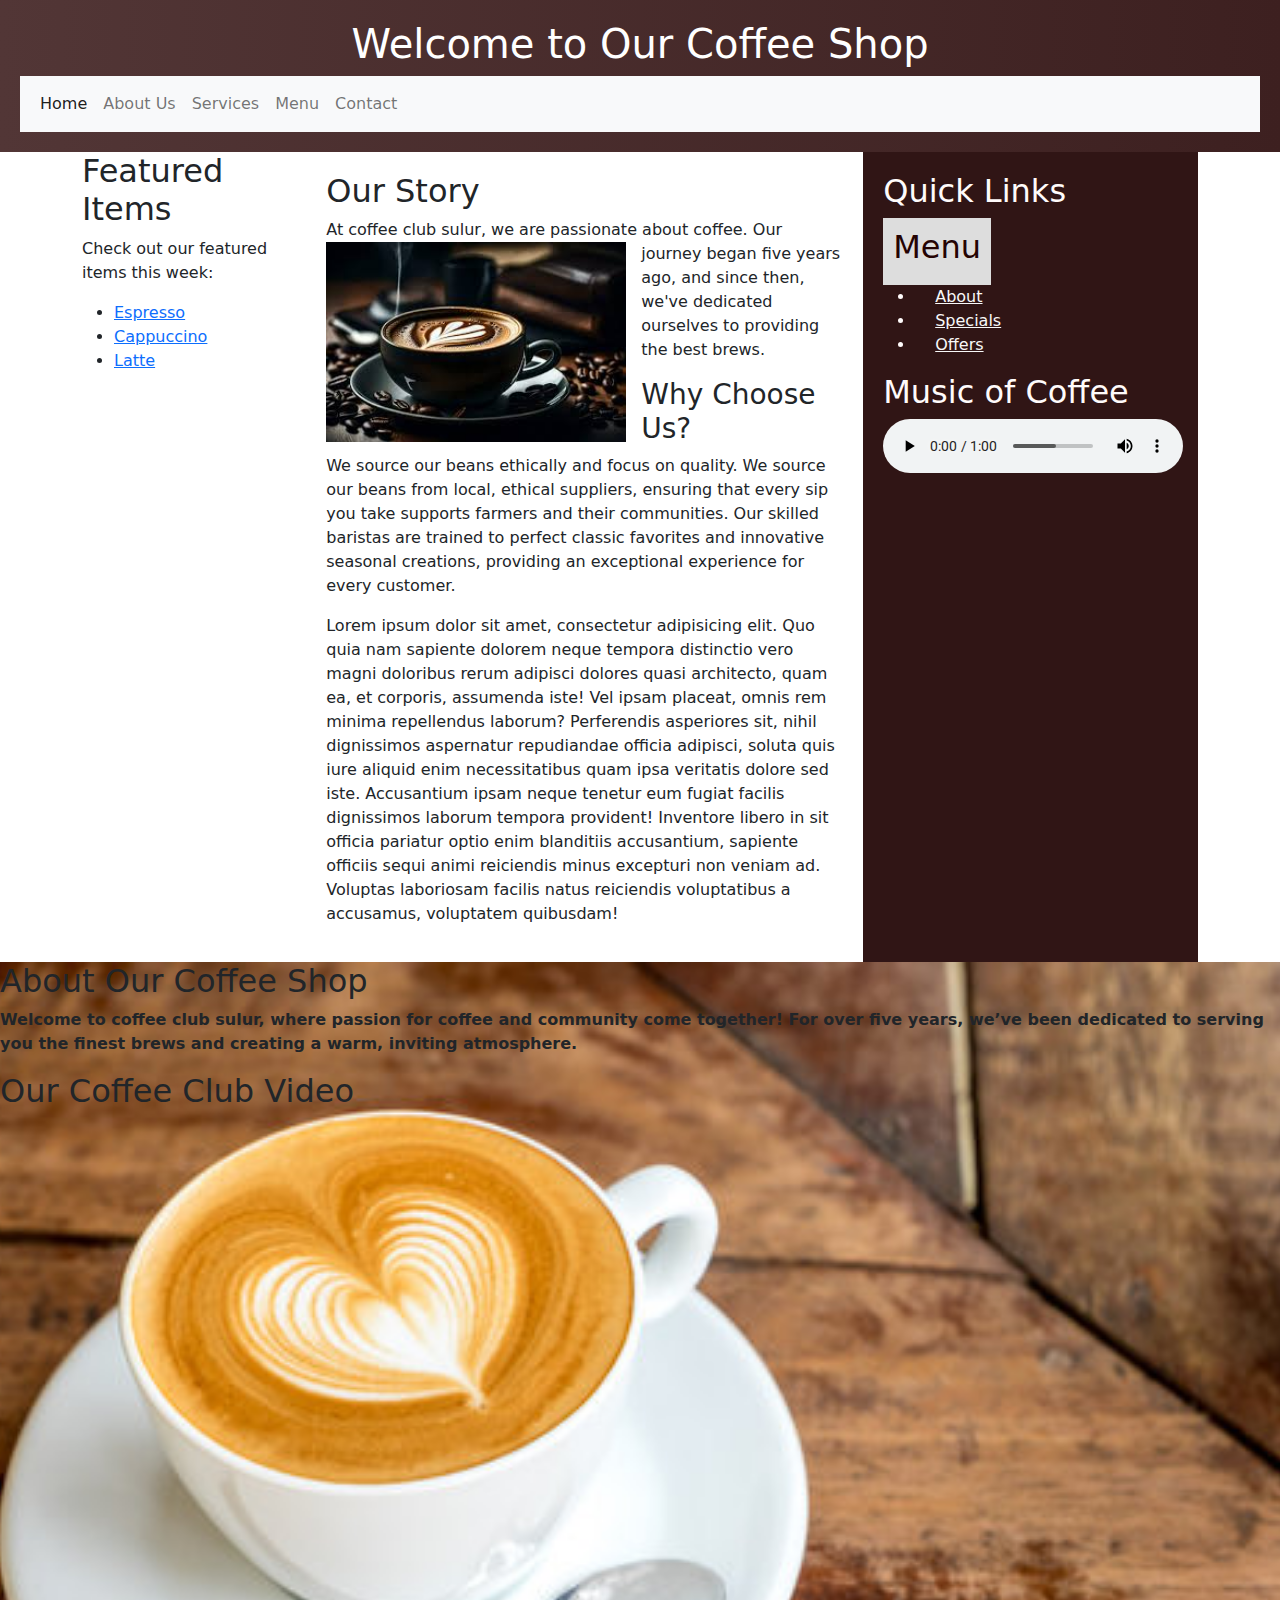
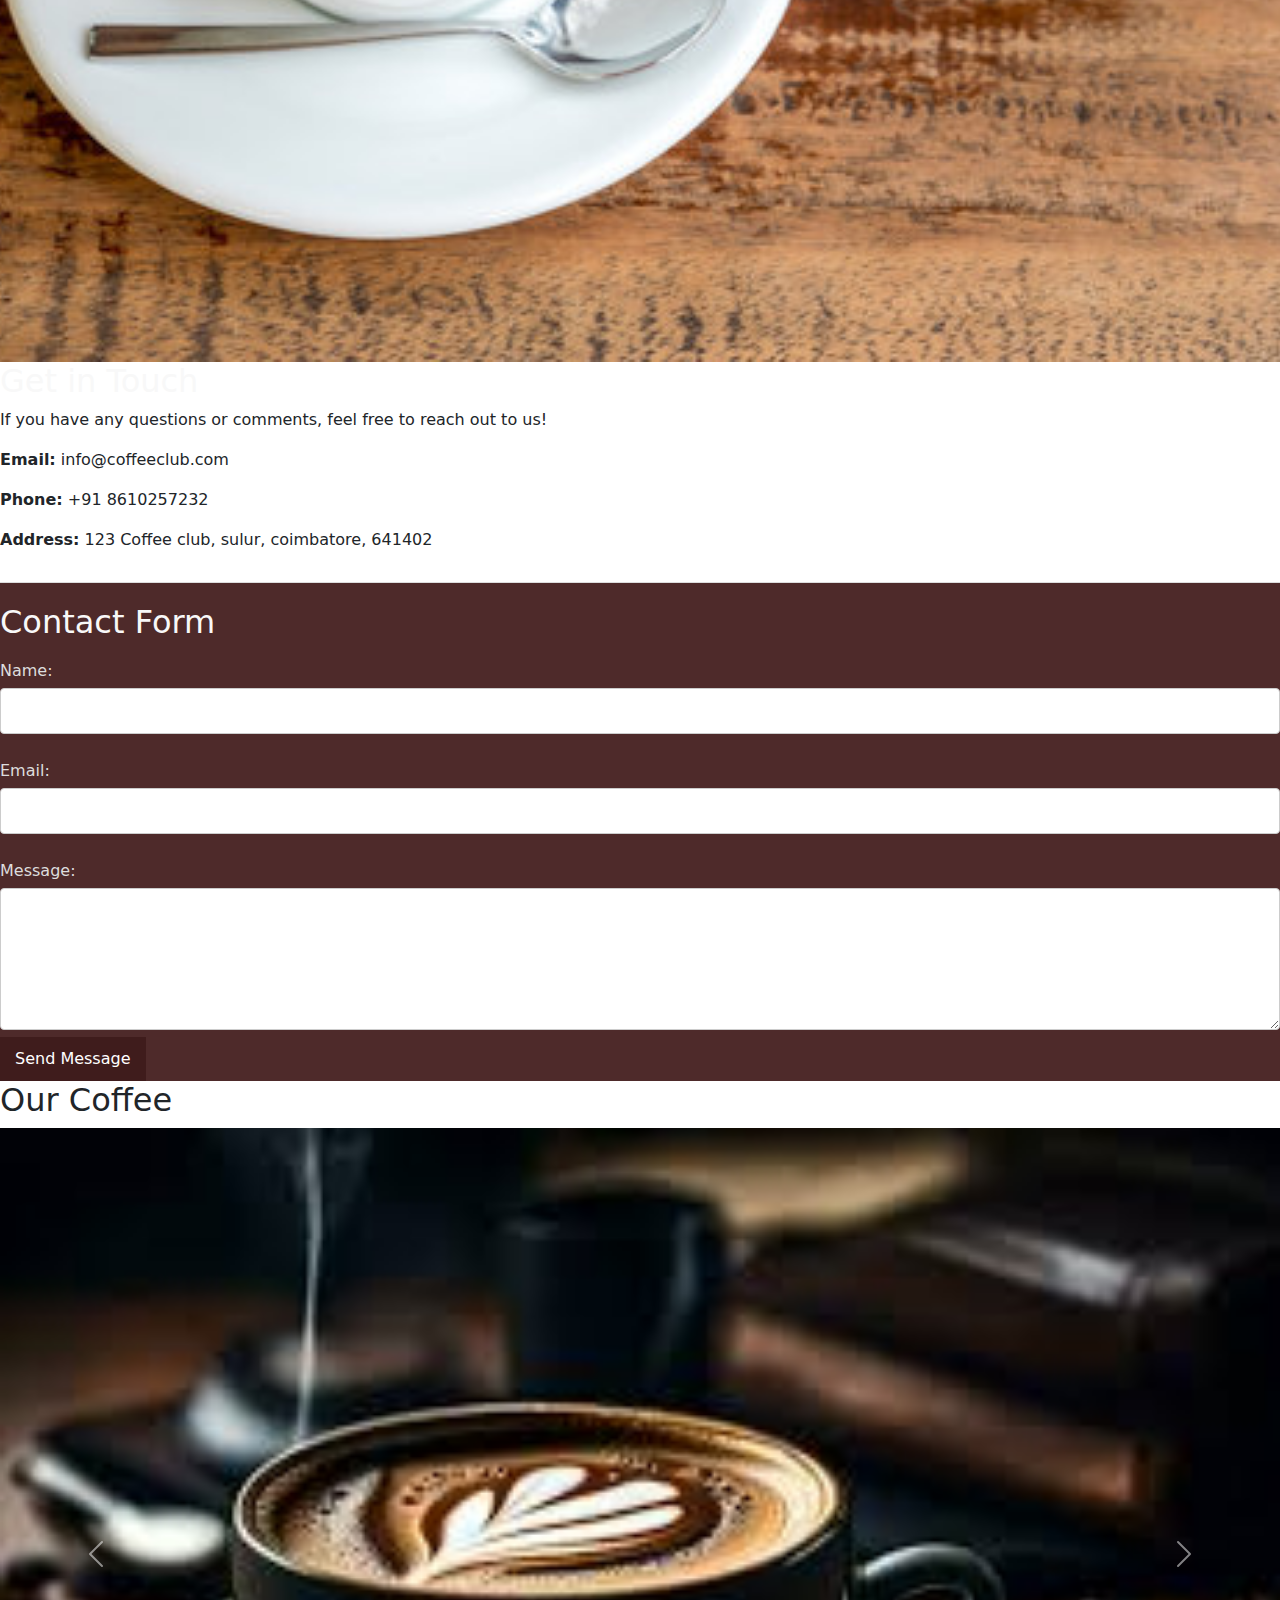
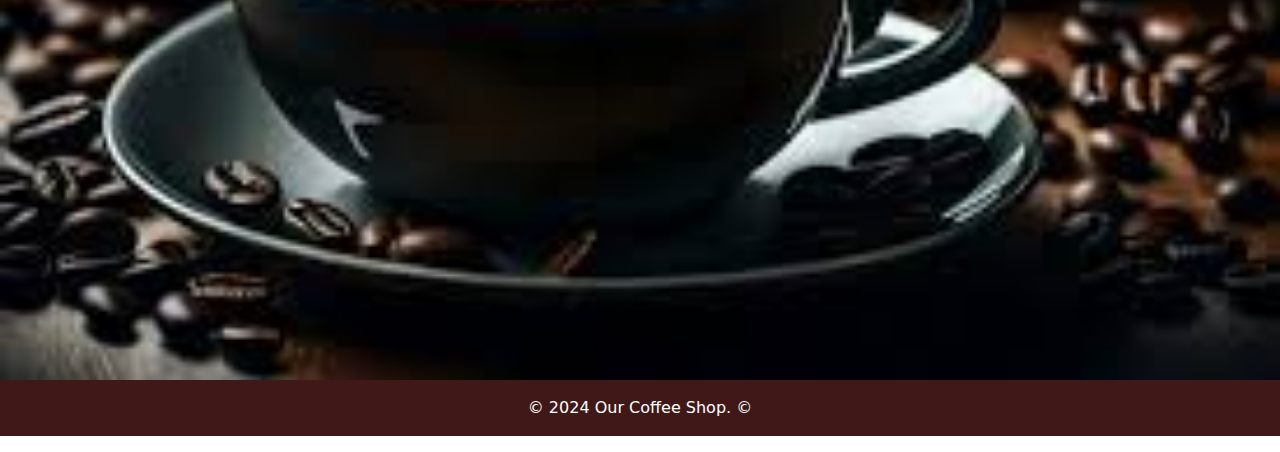
<file: index.html>
<!DOCTYPE html>
<html lang="en">
<head>
    <meta charset="UTF-8">
    <meta name="viewport" content="width=device-width, initial-scale=1.0">
    <title>Coffee Club</title>
    <link href="https://fonts.googleapis.com/css2?family=Roboto:wght@400;700&display=swap" rel="stylesheet">
    <link rel="stylesheet" href="c1.css">
   <link rel="stylesheet" href="./bootstrap.min.css">
    <link rel="shortcut icon" href="./images/fevicon.jfif">
</head>
<body>
<header>
        <h1>Welcome to Our Coffee Shop</h1>
       
        <nav class="navbar navbar-expand-lg navbar-light bg-light">
            <div class="container-fluid">
            
              <button class="navbar-toggler" type="button" data-bs-toggle="collapse" data-bs-target="#navbarNav" aria-controls="navbarNav" aria-expanded="false" aria-label="Toggle navigation">
                <span class="navbar-toggler-icon"></span>
              </button>
              <div class="collapse navbar-collapse" id="navbarNav">
                <ul class="navbar-nav">
                    <li class="nav-item">
                        <a class="nav-link active" aria-current="page" href="#">Home</a>
                      </li>
                      <li class="nav-item">
                        <a class="nav-link" href="#about">About Us</a>
                      </li>
                      <li class="nav-item">
                        <a class="nav-link" href="service.html">Services</a>
                      </li>
                      <li class="nav-item">
                        <a class="nav-link" href="menu.html">Menu</a>
                      </li>
                      <li class="nav-item">
                        <a class="nav-link" href="#contact">Contact</a>
                      </li>
                </ul>
              </div>
            </div>
          </nav>
</header>
<section class="three-column-layout">
    <div class="container">
        <div class="extra-column">
            <h2>Featured Items</h2>
            <p>Check out our featured items this week:</p>
            <ul>
                <li><a href="https://en.wikipedia.org/wiki/Espresso">Espresso</a></li>
                <li><a href="https://en.wikipedia.org/wiki/Cappuccino">Cappuccino</a></li>
                <li><a href="https://en.wikipedia.org/wiki/Latte">Latte</a></li>
            </ul>
        </div>

        <main>
            <h2>Our Story</h2>
            <p>At coffee club sulur, we are passionate about coffee. <img src="./images/cofee3.jfif" alt="Coffee" class="float-img">Our journey began five years ago, and since then, we've dedicated ourselves to providing the best brews.</p>
            <h3>Why Choose Us?</h3>
            <p>We source our beans ethically and focus on quality. We source our beans from local, ethical suppliers, ensuring that every sip you take supports farmers and their communities. Our skilled baristas are trained to perfect classic favorites and innovative seasonal creations, providing an exceptional experience for every customer.</p>
            <p>Lorem ipsum dolor sit amet, consectetur adipisicing elit. Quo quia nam sapiente dolorem neque tempora distinctio vero magni doloribus rerum adipisci dolores quasi architecto, quam ea, et corporis, assumenda iste! Vel ipsam placeat, omnis rem minima repellendus laborum? Perferendis asperiores sit, nihil dignissimos aspernatur repudiandae officia adipisci, soluta quis iure aliquid enim necessitatibus quam ipsa veritatis dolore sed iste. Accusantium ipsam neque tenetur eum fugiat facilis dignissimos laborum tempora provident! Inventore libero in sit officia pariatur optio enim blanditiis accusantium, sapiente officiis sequi animi reiciendis minus excepturi non veniam ad. Voluptas laboriosam facilis natus reiciendis voluptatibus a accusamus, voluptatem quibusdam!</p>
        </main>

        <aside class="sidebar">
            <h2>Quick Links</h2>
            <button id="pdf"><a href="./images/pdfimage.pdf" target="_blank"><h2>Menu</h2></a></button>
            <ul>
                <li><a href="#about">About</a></li>
                <li><a href="service.html">Specials</a></li>
                <li><a href="menu.html">Offers</a></li>
            </ul>
            <h2>Music of Coffee</h2>
            <audio controls>
                <source src="./images/cafe-noise-32940.mp3" type="audio/mpeg">
                Your browser does not support the audio tag.
            </audio>
        </aside>
    </div>
</section>

<section id="about">
    <h2>About Our Coffee Shop</h2>
    <p>Welcome to coffee club sulur, where passion for coffee and community come together! For over five years, we’ve been dedicated to serving you the finest brews and creating a warm, inviting atmosphere.</p>
    <h2>Our Coffee Club Video</h2>
    <div class="video">
        <iframe width="560" height="315" src="https://www.youtube.com/embed/cxmpRL8bVU8?si=gXoPFdlx21TWCG0e" title="YouTube video player" frameborder="0" allow="accelerometer; autoplay; clipboard-write; encrypted-media; gyroscope; picture-in-picture; web-share" referrerpolicy="strict-origin-when-cross-origin" allowfullscreen></iframe>
    </div>
</section>

<section class="contact-info" id="contact">
    <h2>Get in Touch</h2>
    <p>If you have any questions or comments, feel free to reach out to us!</p>
    <p><strong>Email:</strong> info@coffeeclub.com</p>
    <p><strong>Phone:</strong> +91 8610257232</p>
    <p><strong>Address:</strong> 123 Coffee club, sulur, coimbatore, 641402</p>
</section>


<section class="contact-form">
    <h2>Contact Form</h2>
    <form action="#" method="post">
        <label for="name">Name:</label>
        <input type="text" id="name" name="name" required>
        <label for="email">Email:</label>
        <input type="email" id="email" name="email" required>
        <label for="message">Message:</label>
        <textarea id="message" name="message" rows="5" required></textarea>
        <button type="submit">Send Message</button>
    </form>
</section>
<section class="coffee-carousel">
    <h2>Our Coffee</h2>
    <div id="coffeeCarousel" class="carousel slide" data-bs-ride="carousel">
        <div class="carousel-inner">
            <div class="carousel-item active">
                <img src="./images/cofee3.jfif" class="d-block w-100" alt="Coffee 1">
            </div>
            <div class="carousel-item">
                <img src="./images/backcoffe.jfif" class="d-block w-100" alt="Coffee 2">
            </div>
            <div class="carousel-item">
                <img src="./images/coffee1.jfif" class="d-block w-100" alt="Coffee 3">
            </div>
            <div class="carousel-item">
                <img src="./images/coffee4.jpg" class="d-block w-100" alt="Coffee 4">
            </div>
        </div>
        <button class="carousel-control-prev" type="button" data-bs-target="#coffeeCarousel" data-bs-slide="prev">
            <span class="carousel-control-prev-icon" aria-hidden="true"></span>
            <span class="visually-hidden">Previous</span>
        </button>
        <button class="carousel-control-next" type="button" data-bs-target="#coffeeCarousel" data-bs-slide="next">
            <span class="carousel-control-next-icon" aria-hidden="true"></span>
            <span class="visually-hidden">Next</span>
        </button>
    </div>
</section>
<footer>
    <p>&copy; 2024 Our Coffee Shop. &copy;</p>
</footer>
</body>
<script src="./bootstrap.bundle.min.js"></script>
</html>
</file>
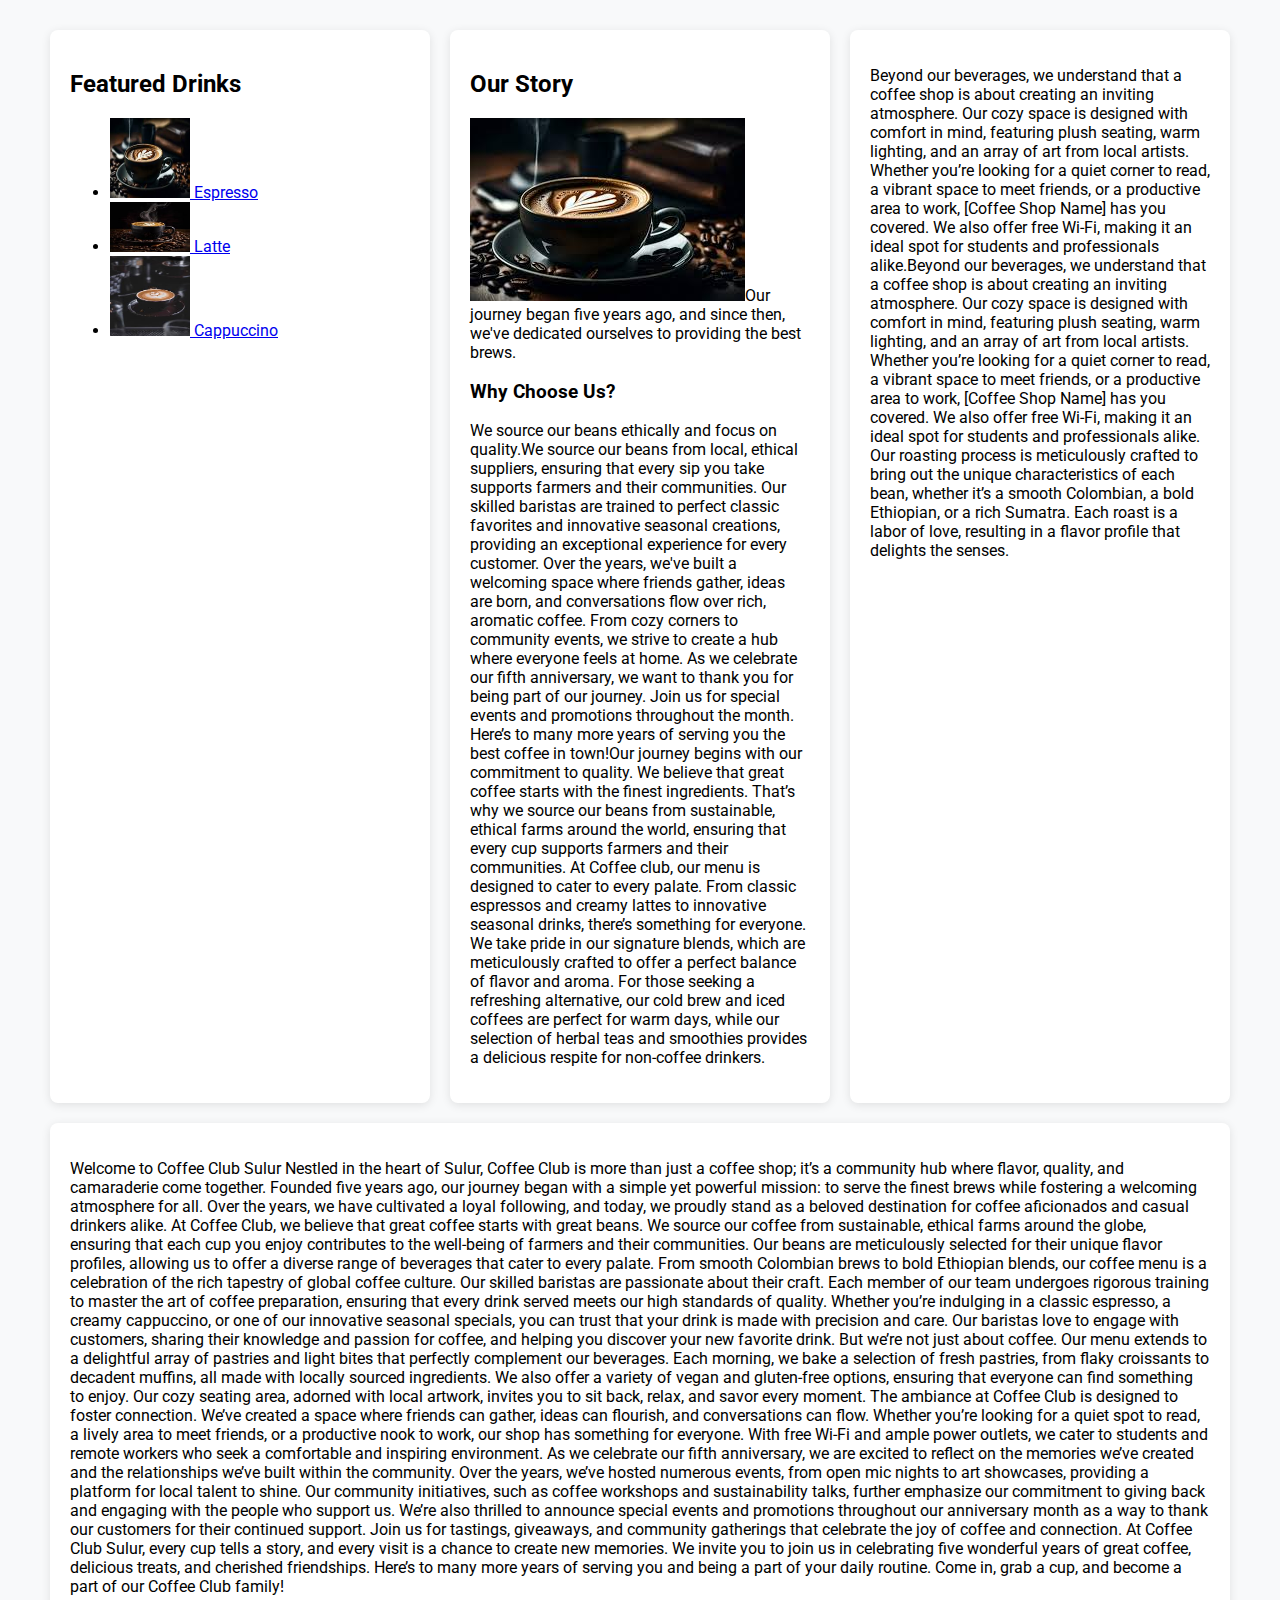
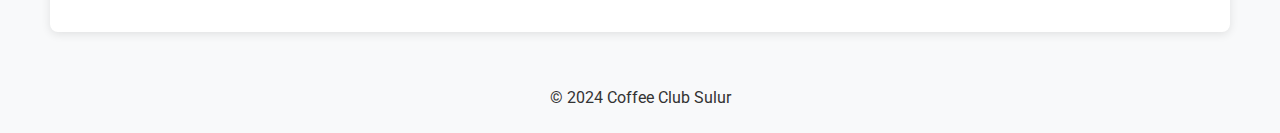
<file: service.html>
<!DOCTYPE html>
<html lang="en">
<head>
    <meta charset="UTF-8">
    <meta name="viewport" content="width=device-width, initial-scale=1.0">
    <title>4 Column Layout</title>
    <link href="https://fonts.googleapis.com/css2?family=Roboto:wght@400;700&display=swap" rel="stylesheet">
    
    <style>
        body {
            font-family: 'Roboto', sans-serif;
            margin: 0;
            padding: 0;
            background-color: #f8f9fa;
        }

        .container {
            display: flex;
            flex-wrap: wrap; 
            max-width: 1200px;
            margin: 20px auto;
        }

        .article {
            flex: 1 1 calc(25% - 20px); /* 4 columns */
            background: #fff;
            padding: 20px;
            margin: 10px; 
            border-radius: 8px;
            box-shadow: 0 2px 10px rgba(0, 0, 0, 0.1);
        }

        footer {
            text-align: center;
            padding: 10px 0;
            color: #333;
        }

        @media (max-width: 768px) {
            .article {
                flex: 1 1 calc(50% - 20px); /* 2 columns on smaller screens */
            }
        }

        @media (max-width: 480px) {
            .article {
                flex: 1 1 100%; /* 1 column on very small screens */
            }
        }
    </style>
</head>
<body>

<div class="container">
    <div class="article">
        <aside class="sidebar">
            <h2>Featured Drinks</h2>
            <ul>
                <li><a href="#"><img src="./images/cofee3.jfif" alt="Espresso" height="80" width="80"> Espresso</a></li>
                <li><a href="#"><img src="./images/coffee1.jfif" alt="Latte"height="50" width="80"> Latte</a></li>
                <li><a href="#"><img src="./images/coffee2.jfif" alt="Cappuccino" height="80" width="80"> Cappuccino</a></li>
            </ul>
        </aside>    </div>
    <div class="article">
        
        <h2>Our Story</h2>
        <p> <img src="./images/cofee3.jfif" alt="Coffee" class="float-img">Our journey began five years ago, and since then, we've dedicated ourselves to providing the best brews.</p>
        <h3>Why Choose Us?</h3>
        <p>We source our beans ethically and focus on quality.We source our beans from local, ethical suppliers, ensuring that every sip you take supports farmers and their communities. Our skilled baristas are trained to perfect classic favorites and innovative seasonal creations, providing an exceptional experience for every customer.

            Over the years, we've built a welcoming space where friends gather, ideas are born, and conversations flow over rich, aromatic coffee. From cozy corners to community events, we strive to create a hub where everyone feels at home.
            As we celebrate our fifth anniversary, we want to thank you for being part of our journey. Join us for special events and promotions throughout the month. Here’s to many more years of serving you the best coffee in town!Our journey begins with our commitment to quality. We believe that great coffee starts with the finest ingredients. That’s why we source our beans from sustainable, ethical farms around the world, ensuring that every cup supports farmers and their communities.
At Coffee club, our menu is designed to cater to every palate. From classic espressos and creamy lattes to innovative seasonal drinks, there’s something for everyone. We take pride in our signature blends, which are meticulously crafted to offer a perfect balance of flavor and aroma. For those seeking a refreshing alternative, our cold brew and iced coffees are perfect for warm days, while our selection of herbal teas and smoothies provides a delicious respite for non-coffee drinkers.


</p>
    
    </div>
    <div class="article">
        <p>Beyond our beverages, we understand that a coffee shop is about creating an inviting atmosphere. Our cozy space is designed with comfort in mind, featuring plush seating, warm lighting, and an array of art from local artists. Whether you’re looking for a quiet corner to read, a vibrant space to meet friends, or a productive area to work, [Coffee Shop Name] has you covered. We also offer free Wi-Fi,
            making it an ideal spot for students and professionals alike.Beyond our beverages, we understand that a coffee shop is about creating an inviting atmosphere. Our cozy space is designed with comfort in mind, featuring plush seating, warm lighting, and an array of art from local artists. Whether you’re looking for a quiet corner to read, a vibrant space to meet friends, or a productive area to work, [Coffee Shop Name] has you covered. We also offer free Wi-Fi,
            making it an ideal spot for students and professionals alike. Our roasting process is meticulously crafted to bring out the unique characteristics of each bean, whether it’s a smooth Colombian, a bold Ethiopian, or a rich Sumatra. Each roast is a labor of love, resulting in a flavor profile that delights the senses.</p>
    </div>
    <div class="article">
        <p>Welcome to Coffee Club Sulur
            Nestled in the heart of Sulur, Coffee Club is more than just a coffee shop; it’s a community hub where flavor, quality, and camaraderie come together. Founded five years ago, our journey began with a simple yet powerful mission: to serve the finest brews while fostering a welcoming atmosphere for all. Over the years, we have cultivated a loyal following, and today, we proudly stand as a beloved destination for coffee aficionados and casual drinkers alike.
            
            At Coffee Club, we believe that great coffee starts with great beans. We source our coffee from sustainable, ethical farms around the globe, ensuring that each cup you enjoy contributes to the well-being of farmers and their communities. Our beans are meticulously selected for their unique flavor profiles, allowing us to offer a diverse range of beverages that cater to every palate. From smooth Colombian brews to bold Ethiopian blends, our coffee menu is a celebration of the rich tapestry of global coffee culture.
            
            Our skilled baristas are passionate about their craft. Each member of our team undergoes rigorous training to master the art of coffee preparation, ensuring that every drink served meets our high standards of quality. Whether you’re indulging in a classic espresso, a creamy cappuccino, or one of our innovative seasonal specials, you can trust that your drink is made with precision and care. Our baristas love to engage with customers, sharing their knowledge and passion for coffee, and helping you discover your new favorite drink.
            
            But we’re not just about coffee. Our menu extends to a delightful array of pastries and light bites that perfectly complement our beverages. Each morning, we bake a selection of fresh pastries, from flaky croissants to decadent muffins, all made with locally sourced ingredients. We also offer a variety of vegan and gluten-free options, ensuring that everyone can find something to enjoy. Our cozy seating area, adorned with local artwork, invites you to sit back, relax, and savor every moment.
            
            The ambiance at Coffee Club is designed to foster connection. We’ve created a space where friends can gather, ideas can flourish, and conversations can flow. Whether you’re looking for a quiet spot to read, a lively area to meet friends, or a productive nook to work, our shop has something for everyone. With free Wi-Fi and ample power outlets, we cater to students and remote workers who seek a comfortable and inspiring environment.
            
            As we celebrate our fifth anniversary, we are excited to reflect on the memories we’ve created and the relationships we’ve built within the community. Over the years, we’ve hosted numerous events, from open mic nights to art showcases, providing a platform for local talent to shine. Our community initiatives, such as coffee workshops and sustainability talks, further emphasize our commitment to giving back and engaging with the people who support us.
            
            We’re also thrilled to announce special events and promotions throughout our anniversary month as a way to thank our customers for their continued support. Join us for tastings, giveaways, and community gatherings that celebrate the joy of coffee and connection.
            
            At Coffee Club Sulur, every cup tells a story, and every visit is a chance to create new memories. We invite you to join us in celebrating five wonderful years of great coffee, delicious treats, and cherished friendships. Here’s to many more years of serving you and being a part of your daily routine. Come in, grab a cup, and become a part of our Coffee Club family!</p>
    </div>
</div>

<footer>
    <p>&copy; 2024 Coffee Club Sulur</p>
</footer>

</body>
</html>
</file>
<file: c1.css>
body {
    font-family: 'Roboto', sans-serif;
    margin: 0;
    padding: 0;
}

header {
    background: linear-gradient(to right, rgb(82, 54, 54), #3d2020);
    color: white;
    text-align: center;
    padding: 20px;
}

.nav-menu ul{
    list-style-type: none;
    padding: 0;
    margin: 0;
}
.nav_menu {
    background-color: #240303; 
    padding: 20px; 
}
.nav-menu li {
    display: inline;
    margin-right: 15px;
    list-style: none;
}

.nav-menu a{
    text-decoration: none; 
    color: rgb(255, 255, 255); 
    font-weight: bold; 
}

.nav_menu a.current {
    color: #4caf50; 
}

.nav_menu a:hover {
    text-decoration: underline;
    color: #4caf50; 
}

.container {
    display: flex;
}

main {
    width: 70%;
    padding: 20px;
}

.sidebar {
    width: 30%;
    padding: 20px;
    background: #301515;
    color: #fffbfb;
}
.sidebar ul li a{
    color: #f8f8f8;
    padding: 20px;
}
.float-img {
    float: left;
    margin-right: 15px;
    width: 300px;
}
#pdf{
    background-color: #ddd;
    padding: 10px;
  text-decoration: none;
}
#pdf a{
    color: #240303;
  text-decoration: none;
}


#about{
    font-weight: bold;
    background-image: url(./images/coffee4.jpg);
    background-repeat: no-repeat; 
    height: 1000px;
  background-position: center;
  background-size: cover; 
  background-color: rgba(0, 0, 0, 0.5)
}

.contact-info {
    margin-bottom: 30px;
   
}

.contact-info h2,
.contact-form h2 {
    color: #f8f8f8;
    
}

.contact-form {
    border-top: 1px solid #ddd;
    padding-top: 20px;
    background-color: #4e2a2a;
}

label {
    display: block;
    margin: 10px 0 5px;
    color: #ddd;
}

input[type="text"],
input[type="email"],
textarea {
    width: 100%;
    padding: 10px;
    margin-bottom: 15px;
    border: 1px solid #ccc;
    border-radius: 4px;
}

button {
    background-color: #3f1c1c;
    color: white;
    border: none;
    padding: 10px 15px;
    cursor: pointer;
    border-radius: 4px;
    margin: 10px;
}

button:hover {
    background-color: #3f1b1b;
}



footer {
    background-color: #3f1817;
    clear: both;

}
footer p {
    text-align: center;
    color: white;
    padding: 1em 0;
}

/* Mobile Styles */
@media (max-width: 768px) {
    .container {
        flex-direction: column; /* Stack columns on smaller screens */
    }
    h2 {
        font-size: 20px; /* Smaller heading size for mobile */
    }

    p {
        font-size: 14px; /* Smaller text size for mobile */
    }
    main, .sidebar {
        width: 100%; /* Full width for both main and sidebar */
        padding: 10px; /* Reduce padding */
    }

    .float-img {
        width: 100%; /* Full width for images */
        float: none; /* Remove float */
        margin: 0; /* Reset margin */
    }

    .nav-menu li {
        display: block; /* Stack nav items vertically */
        margin-right: 0; /* Remove right margin */
        margin-bottom: 10px; /* Add space between items */
    }

    .nav_menu {
        padding: 10px; /* Reduce padding for mobile */
    }
    .video {
        position: relative; /* For positioning the iframe */
        padding-bottom: 56.25%; /* Aspect ratio 16:9 */
        height: 0; /* Height set to zero to maintain the aspect ratio */
        overflow: hidden; /* Hide overflow to avoid scrolling */
    }
    
    .video iframe {
        position: absolute; /* Positioning the iframe absolutely */
        top: 0; /* Align to the top */
        left: 0; /* Align to the left */
        width: 100%; /* Full width */
        height: 100%; /* Full height */
    }
    .coffee-carousel h2 {
        font-size: 20px; /* Smaller heading size for mobile */
    }

    #coffeeCarousel {
        margin: 0; /* Remove margin for full-width carousel */
    }
    .carousel-control-prev,
    .carousel-control-next {
        width: 35px; /* Adjust button size */
        height: 35px; /* Adjust button size */
    }
    footer {
        font-size: 12px; /* Smaller footer text */
        padding: 10px; /* Reduce footer padding */
    }
}
</file>
